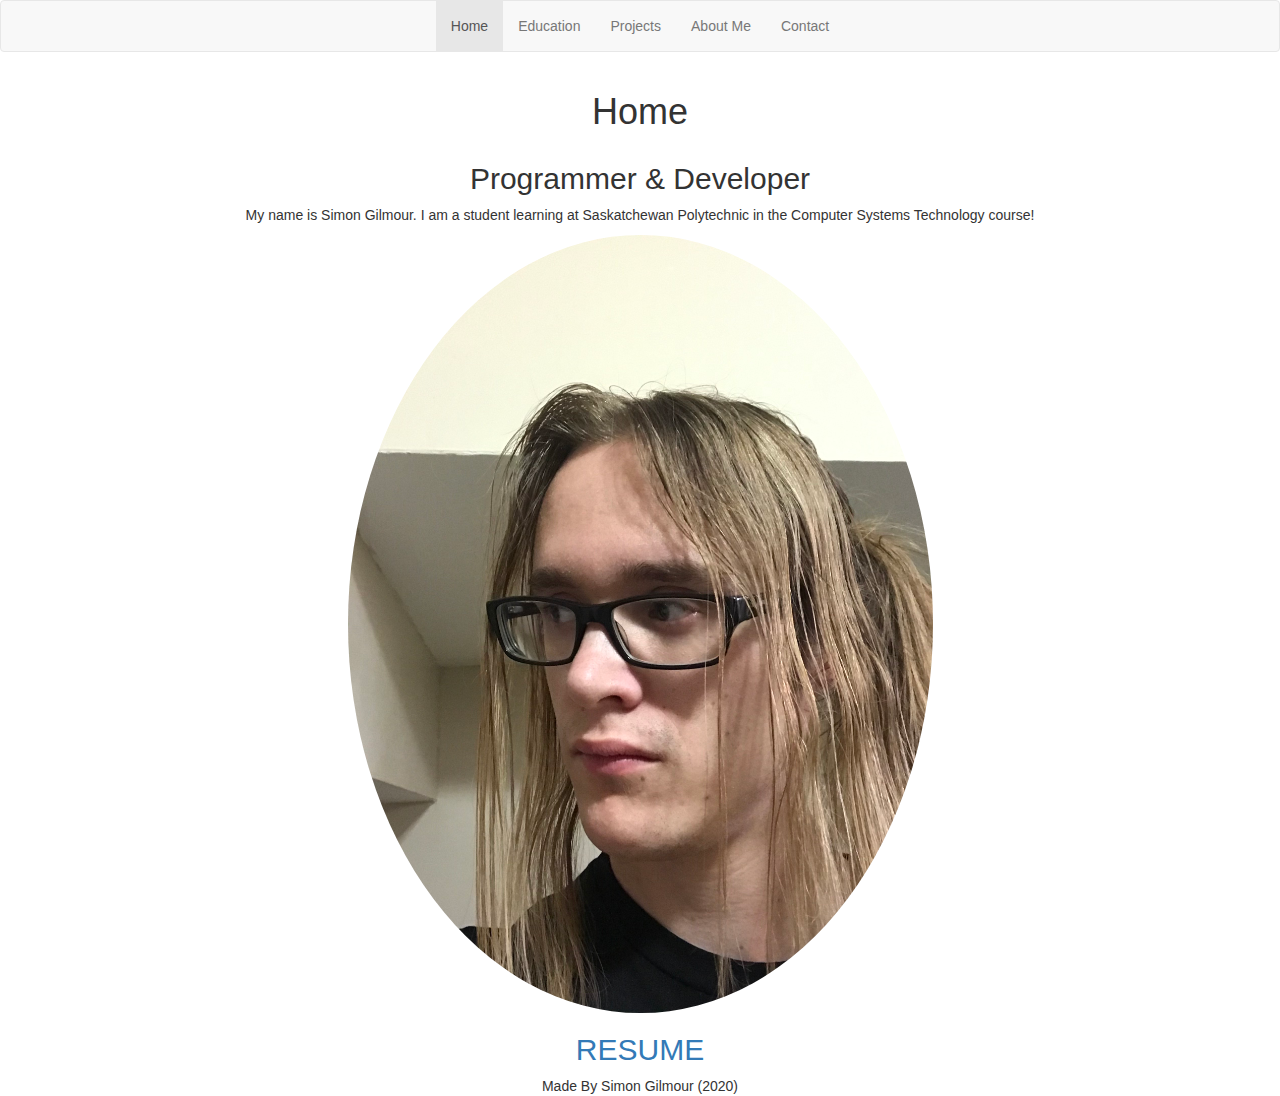
<file: index.html>
<!DOCTYPE html>
<html lang="en">
<head>
    <meta charset="UTF-8">
    <title>Home</title>

    <link rel="stylesheet" href="https://maxcdn.bootstrapcdn.com/bootstrap/3.4.1/css/bootstrap.min.css">
    <script src="https://ajax.googleapis.com/ajax/libs/jquery/3.4.1/jquery.min.js"></script>
    <script src="https://maxcdn.bootstrapcdn.com/bootstrap/3.4.1/js/bootstrap.min.js"></script>
    <link rel="stylesheet" href="HomePage.css">
</head>
<body>


<nav class="navbar navbar-default">
    <div class="container-fluid">

        <ul class="nav navbar-nav ">
            <li class="active"><a href="HomePage.html">Home</a></li>
            <li><a href="EducationPage.html">Education</a></li>
            <li><a href="Projects.html">Projects</a></li>
            <li><a href="AboutMe.html">About Me</a></li>
            <li><a href="ContactPage.html">Contact</a></li>
        </ul>
    </div>
</nav>

<div class="container">

    <h1 class="text-center">Home</h1>
</div>

    <div class="container">

        <div class="row">
            <h2 class="text-center">
             Programmer & Developer
            </h2>
        </div>
        <div class="row">
            <p class="text-center">My name is Simon Gilmour. I am a student learning at Saskatchewan Polytechnic in the Computer Systems Technology course!</p>
        </div>
        <div class="row">
            <div class="text-center">
                <img src="IMG_0342.jpg" class="img-fluid" alt="Coffee Image" width="50%" height="25%" style="border-radius:50%">
            </div>
        </div>

        <div class="row">
            <h2 class="text-center"><a href="ResumePage.html">RESUME</a></h2>
        </div>


    </div>
    <div class="row">
        <div class="text-center">
            <footer> Made By Simon Gilmour (2020) </footer>
        </div>
    </div>

</body>
</html>
</file>
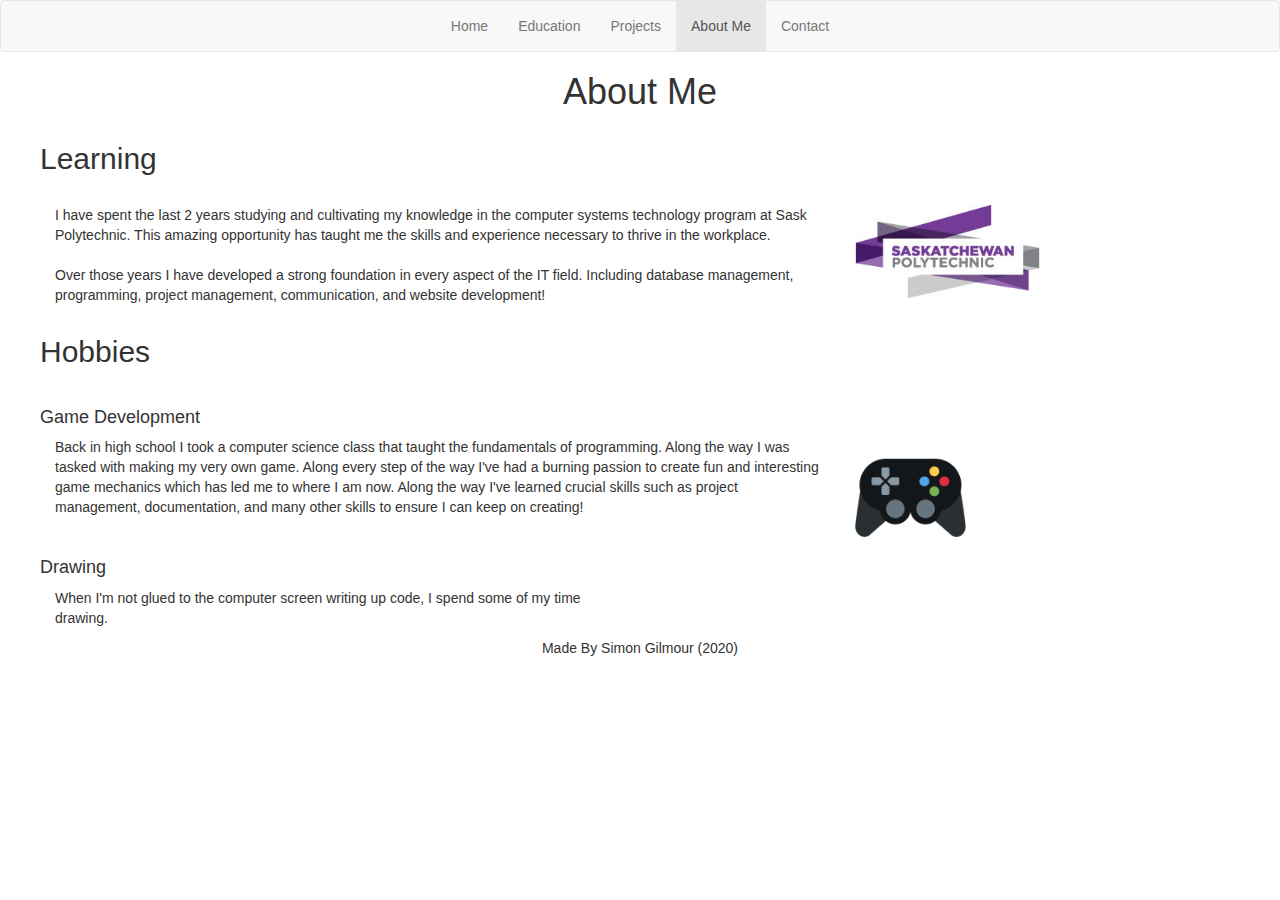
<file: AboutMe.html>
<!DOCTYPE html>
<html lang="en">
<head>
    <meta charset="UTF-8">
    <title>About Me</title>

    <link rel="stylesheet" href="https://maxcdn.bootstrapcdn.com/bootstrap/3.4.1/css/bootstrap.min.css">
    <script src="https://ajax.googleapis.com/ajax/libs/jquery/3.4.1/jquery.min.js"></script>
    <script src="https://maxcdn.bootstrapcdn.com/bootstrap/3.4.1/js/bootstrap.min.js"></script>
    <link rel="stylesheet" href="HomePage.css">
</head>
<body>


<nav class="navbar navbar-default">
    <div class="container-fluid">

        <ul class="nav navbar-nav ">
            <li><a href="HomePage.html">Home</a></li>
            <li><a href="EducationPage.html">Education</a></li>
            <li><a href="Projects.html">Projects</a></li>
            <li  class="active"><a href="AboutMe.html">About Me</a></li>
            <li><a href="ContactPage.html">Contact</a></li>
        </ul>
    </div>
</nav>
<h1 class="text-center">About Me</h1>

<div class="container">
    <div class="row ">

    <div class="row">

        <h2>Learning</h2><br>
        <p class="col-xs-12 col-md-8">
            I have spent the last 2 years studying and cultivating my knowledge in the
            computer systems technology program at Sask Polytechnic. This amazing opportunity
            has taught me the skills and experience necessary to thrive in the workplace.<br><br>
            Over those years I have developed a strong foundation in every aspect of the IT field. Including database management,
            programming, project management, communication, and website development!
        </p>

        <div class="col-md-4">
            <img src="spt" width="50%" height="50%">
        </div>
    </div>

        <div class="row">
            <h2>Hobbies</h2><br>
            <h4>Game Development</h4>
            <p class="col-xs-12 col-md-8">
                Back in high school I took a computer science class that taught the fundamentals of programming.
                Along the way I was tasked with making my very own game. Along every step of the way I've had
                a burning passion to create fun and interesting game mechanics which has led me to where I am now. Along the way I've learned
                crucial skills such as project management, documentation, and many other skills to ensure I can keep on creating!
            </p>
            <div class="col-md-4">
                <img src="controller.png" width="30%" height="30%">
            </div>
        </div>
        <div class="row">
            <h4>Drawing</h4>
            <p class="col-xs-12 col-md-6">
                When I'm not glued to the computer screen writing up code, I spend some of my time drawing.
            </p>
        </div>

    </div>

</div>
    
        <div class="row">
        <div class="text-center">
            <footer> Made By Simon Gilmour (2020) </footer>
        </div>
    </div>
</body>
</html>
</file>
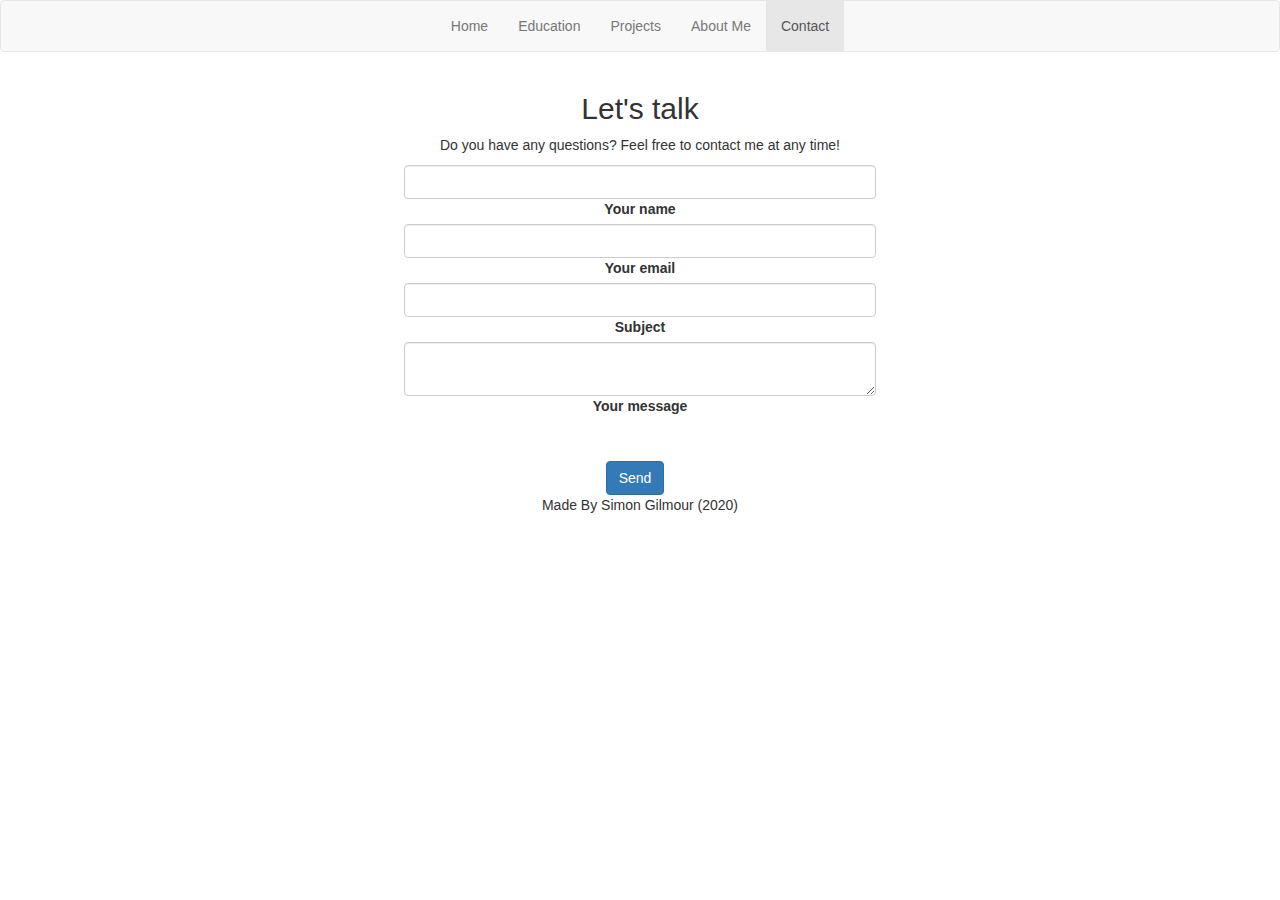
<file: ContactPage.html>
<!DOCTYPE html>
<html lang="en">
<head>
    <meta charset="UTF-8">
    <title>ContactPage</title>
    <link rel="stylesheet" href="https://maxcdn.bootstrapcdn.com/bootstrap/3.4.1/css/bootstrap.min.css">
    <script src="https://ajax.googleapis.com/ajax/libs/jquery/3.4.1/jquery.min.js"></script>
    <script src="https://maxcdn.bootstrapcdn.com/bootstrap/3.4.1/js/bootstrap.min.js"></script>
    <link rel="stylesheet" href="HomePage.css">
</head>
<body>

<nav class="navbar navbar-default">
    <div class="container-fluid">

        <ul class="nav navbar-nav ">
            <li><a href="HomePage.html">Home</a></li>
            <li><a href="EducationPage.html">Education</a></li>
            <li><a href="Projects.html">Projects</a></li>
            <li><a href="AboutMe.html">About Me</a></li>
            <li  class="active"><a href="ContactPage.html">Contact</a></li>
        </ul>
    </div>
</nav>

 <div class="row">
     <!--Section: Contact v.2-->
     <section class="mb-4">

         <!--Section heading-->
         <h2 class="h1-responsive font-weight-bold text-center my-4">Let's talk</h2>
         <!--Section description-->
         <p class="text-center w-responsive mx-auto mb-5">Do you have any questions? Feel free to contact me at any time!</p>

         <div class="row text-center">

             <!--Grid column-->
             <div class="col-md-9 mb-md-0 mb-5 ">
                 <form id="contact-form" name="contact-form" action="mail.php" method="POST">

                     <!--Grid row-->
                     <div class="row ">

                         <!--Grid column-->
                         <div class="col-md-6 col-md-offset-5">
                             <div class="md-form mb-0">
                                 <input type="text" id="name" name="name" class="form-control">
                                 <label for="name" class="">Your name</label>
                             </div>
                         </div>
                         <!--Grid column-->

                         <!--Grid column-->
                         <div class="col-md-6 col-md-offset-5">
                             <div class="md-form mb-0">
                                 <input type="text" id="email" name="email" class="form-control">
                                 <label for="email" class="">Your email</label>
                             </div>
                         </div>
                         <!--Grid column-->

                     </div>
                     <!--Grid row-->

                     <!--Grid row-->
                     <div class="row">
                         <div class="col-md-6 col-md-offset-5">
                             <div class="md-form mb-0 ">
                                 <input type="text" id="subject" name="subject" class="form-control">
                                 <label for="subject" class="">Subject</label>
                             </div>
                         </div>
                     </div>
                     <!--Grid row-->

                     <!--Grid row-->
                     <div class="row">

                         <!--Grid column-->
                         <div class="col-md-6 col-md-offset-5">

                             <div class="md-form">
                                 <textarea type="text" id="message" name="message" rows="2" class="form-control md-textarea"></textarea>
                                 <label for="message">Your message</label>
                             </div>

                         </div>
                     </div>
                     <!--Grid row-->

                 </form>

                 <div class="text-center text-md-left col-md-offset-4">
                     <br><br><a class="btn btn-primary" onclick="document.getElementById('contact-form').submit();">Send</a>
                 </div>
                 <div class="status"></div>
             </div>
             <!--Grid column-->

         </div>

     </section>
     <!--Section: Contact v.2-->
 </div>
    
        <div class="row">
        <div class="text-center">
            <footer> Made By Simon Gilmour (2020) </footer>
        </div>
    </div>
</body>
</html>
</file>
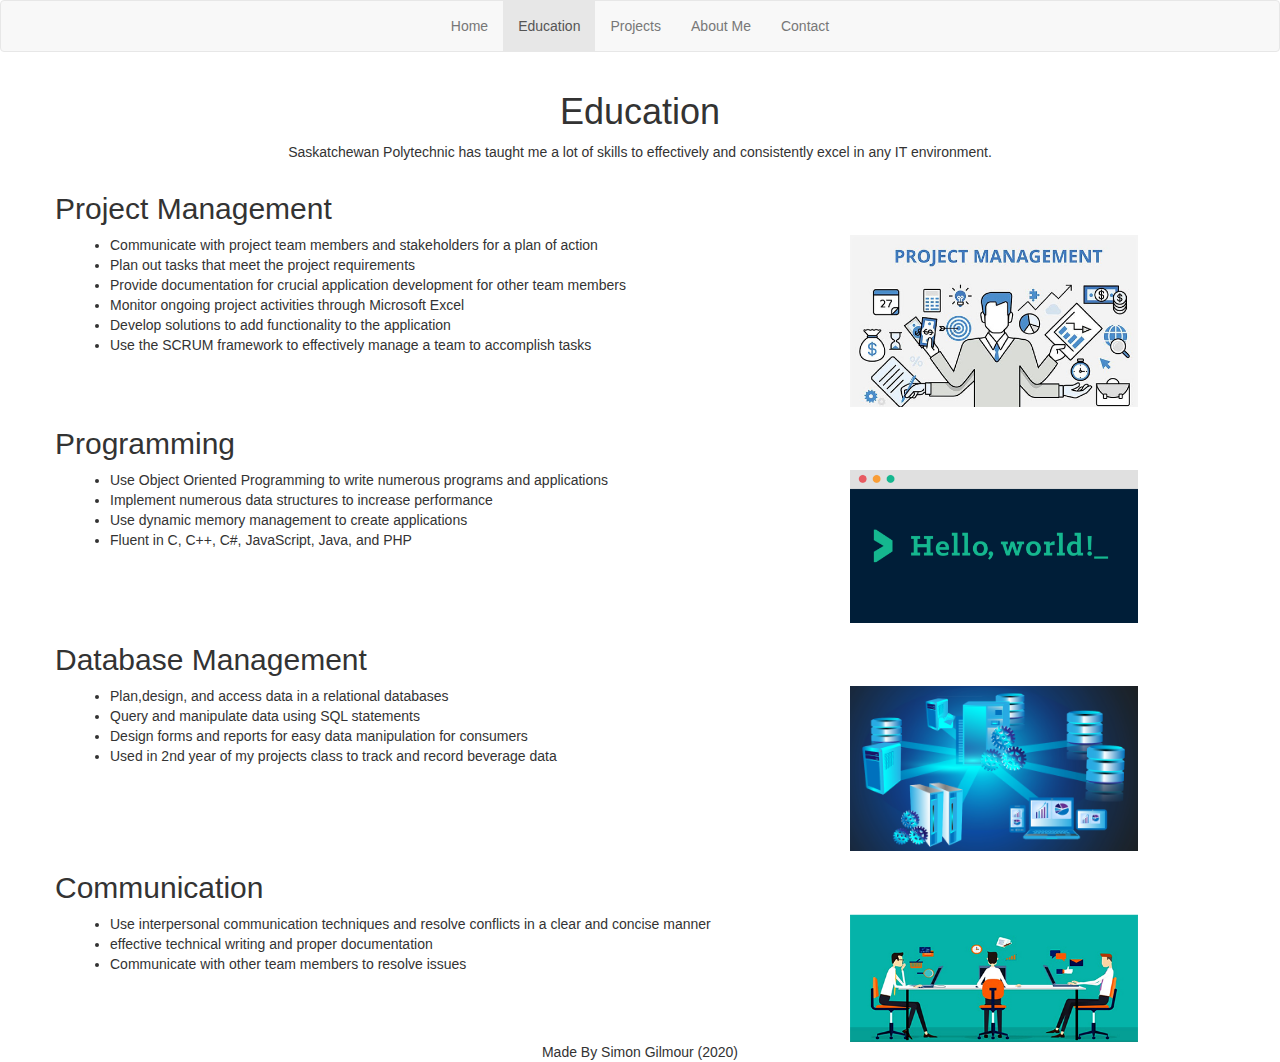
<file: EducationPage.html>
<!DOCTYPE html>
<html lang="en">
<head>
    <meta charset="UTF-8">
    <title>Education</title>
    <link rel="stylesheet" href="https://maxcdn.bootstrapcdn.com/bootstrap/3.4.1/css/bootstrap.min.css">
    <link rel="stylesheet" href="HomePage.css">

</head>
<body>

<nav class="navbar navbar-default">
    <div class="container-fluid">

        <ul class="nav navbar-nav ">
            <li ><a href="HomePage.html">Home</a></li>
            <li class="active"><a href="EducationPage.html">Education</a></li>
            <li><a href="Projects.html">Projects</a></li>
            <li><a href="AboutMe.html">About Me</a></li>
            <li><a href="ContactPage.html">Contact</a></li>
        </ul>
    </div>
</nav>
<div class="container">

        <h1 class="text-center">Education</h1>
    <p class="text-center">Saskatchewan Polytechnic has taught me a lot of skills to effectively and consistently excel in any IT environment.</p>
</div>
<div class="container">

    <div class="row align-items-center">
        <h2 class="text-left">Project Management</h2>
        <div class="col-sm-8">
            <ul>
                <li>Communicate with project team members and stakeholders for a plan of action</li>
                <li>Plan out tasks that meet the project requirements </li>
                <li>Provide documentation for crucial application development for other team members</li>
                <li>Monitor ongoing project activities through Microsoft Excel</li>
                <li>Develop solutions to add functionality to the application</li>
                <li>Use the SCRUM framework to effectively manage a team to accomplish tasks</li>
            </ul>
        </div>
        <div class="col-sm-4 ">
            <img src="pm" width="80%" height="80%">
        </div>
    </div>


    <div class="row align-items-center">
        <h2 class="text-left">Programming</h2>
        <div class="col-sm-8">
            <ul>
                <li>Use Object Oriented Programming to write numerous programs and applications</li>
                <li>Implement numerous data structures to increase performance</li>
                <li>Use dynamic memory management to create applications</li>
                <li>Fluent in C, C++, C#, JavaScript, Java, and PHP</li>
            </ul>
        </div>
        <div class="col-sm-4 ">
            <img src="pro.png" width="80%" height="80%">
        </div>
    </div>


        <div class="row align-items-center">
            <h2>Database Management</h2>
            <div class="col-sm-8">
                <ul>
                    <li>Plan,design, and access data in a relational databases</li>
                    <li>Query and manipulate data using SQL statements</li>
                    <li>Design forms and reports for easy data manipulation for consumers</li>
                    <li>Used in 2nd year of my projects class to track and record beverage data</li>
                </ul>
            </div>
            <div class="col-sm-4 ">
                <img src="database-blue.png" width="80%" height="80%">
            </div>

        </div>


        <div class="row align-items-center">
            <h2>Communication</h2>
            <div class="col-sm-8">
                <ul>
                    <li> Use interpersonal communication techniques and resolve conflicts in a clear and concise manner</li>
                    <li> effective technical writing and proper documentation</li>
                    <li>Communicate with other team members to resolve issues</li>
                </ul>
            </div>
            <div class="col-sm-4 ">
                <img src="com.png" width="80%" height="80%">
            </div>
        </div>

</div>
    
        <div class="row">
        <div class="text-center">
            <footer> Made By Simon Gilmour (2020) </footer>
        </div>
    </div>
</body>
</html>
</file>
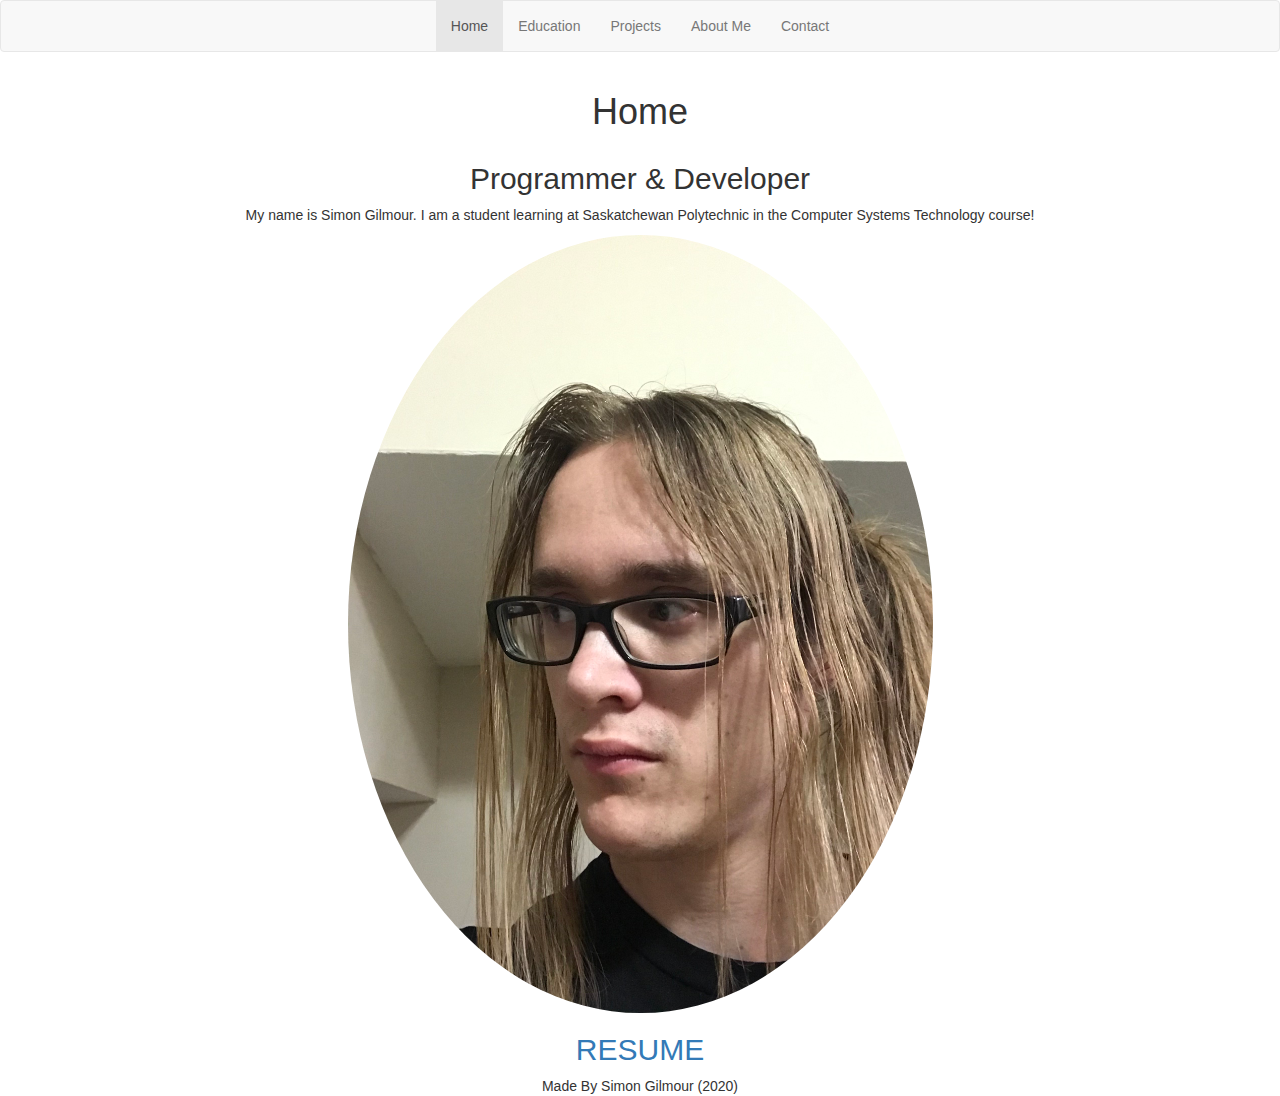
<file: HomePage.html>
<!DOCTYPE html>
<html lang="en">
<head>
    <meta charset="UTF-8">
    <title>Home</title>

    <link rel="stylesheet" href="https://maxcdn.bootstrapcdn.com/bootstrap/3.4.1/css/bootstrap.min.css">
    <script src="https://ajax.googleapis.com/ajax/libs/jquery/3.4.1/jquery.min.js"></script>
    <script src="https://maxcdn.bootstrapcdn.com/bootstrap/3.4.1/js/bootstrap.min.js"></script>
    <link rel="stylesheet" href="HomePage.css">
</head>
<body>


<nav class="navbar navbar-default">
    <div class="container-fluid">

        <ul class="nav navbar-nav ">
            <li class="active"><a href="HomePage.html">Home</a></li>
            <li><a href="EducationPage.html">Education</a></li>
            <li><a href="Projects.html">Projects</a></li>
            <li><a href="AboutMe.html">About Me</a></li>
            <li><a href="ContactPage.html">Contact</a></li>
        </ul>
    </div>
</nav>

<div class="container">

    <h1 class="text-center">Home</h1>
</div>

    <div class="container">

        <div class="row">
            <h2 class="text-center">
             Programmer & Developer
            </h2>
        </div>
        <div class="row">
            <p class="text-center">My name is Simon Gilmour. I am a student learning at Saskatchewan Polytechnic in the Computer Systems Technology course!</p>
        </div>
        <div class="row">
            <div class="text-center">
                <img src="IMG_0342.jpg" class="img-fluid" alt="Coffee Image" width="50%" height="25%" style="border-radius:50%">
            </div>
        </div>

        <div class="row">
            <h2 class="text-center"><a href="ResumePage.html">RESUME</a></h2>
        </div>


    </div>
    
        <div class="row">
        <div class="text-center">
            <footer> Made By Simon Gilmour (2020) </footer>
        </div>
    </div>

</body>
</html>
</file>
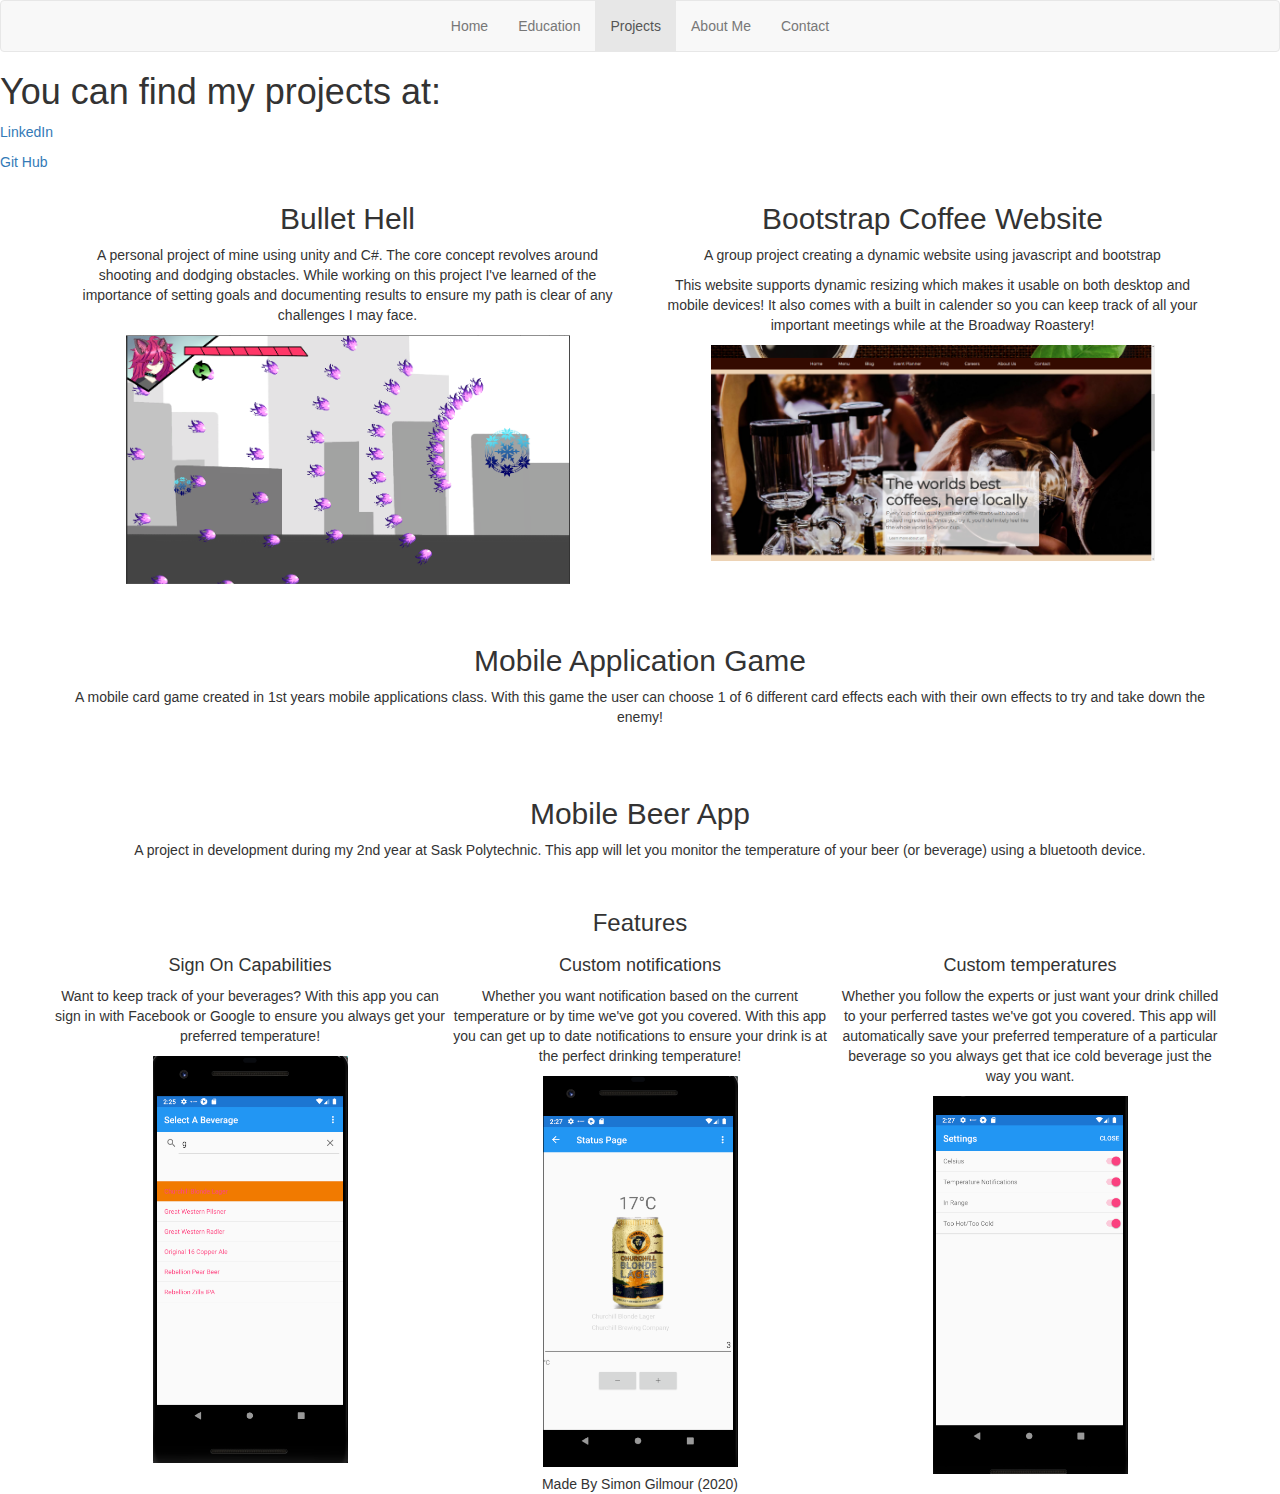
<file: Projects.html>
<!DOCTYPE html>
<html lang="en">
<head>
    <meta charset="UTF-8">
    <title>Projects</title>

    <link rel="stylesheet" href="https://maxcdn.bootstrapcdn.com/bootstrap/3.4.1/css/bootstrap.min.css">
    <script src="https://ajax.googleapis.com/ajax/libs/jquery/3.4.1/jquery.min.js"></script>
    <script src="https://maxcdn.bootstrapcdn.com/bootstrap/3.4.1/js/bootstrap.min.js"></script>
    <link rel="stylesheet" href="HomePage.css">
</head>
<body>


<nav class="navbar navbar-default">
    <div class="container-fluid">

        <ul class="nav navbar-nav ">
            <li><a href="HomePage.html">Home</a></li>
            <li><a href="EducationPage.html">Education</a></li>
            <li  class="active"><a href="Projects.html">Projects</a></li>
            <li><a href="AboutMe.html">About Me</a></li>
            <li><a href="ContactPage.html">Contact</a></li>
        </ul>
    </div>
</nav>

<h1>You can find my projects at: </h1>
<p><a href="https://www.linkedin.com/in/simonrgilmour/">LinkedIn</a></p>
<p><a href="//github.com/SimonGilmour">Git Hub</a></p>

<div class="container">
<div class="row text-center">
    <div class="col-md-6">
        <h2>Bullet Hell</h2>
        <p>A personal project of mine using unity and C#. The core concept revolves around shooting and dodging obstacles. While working on
        this project I've learned of the importance of setting goals and documenting results to ensure my path is clear of any challenges I may face.</p>
        <img src="bhimg1.PNG" class="img-fluid" alt="Coffee Image" width="80%" height="80%">
    </div>


    <div class="col-md-6">
        <h2>Bootstrap Coffee Website</h2>
        <p>A group project creating a dynamic website using javascript and bootstrap</p>
        <p>This website supports dynamic resizing which makes it usable on both desktop and mobile devices! It also
        comes with a built in calender so you can keep track of all your important meetings while at the Broadway Roastery!</p>
        <img src="coffee.PNG" class="img-fluid" alt="Coffee Image" width="80%" height="80%">
    </div>

</div>

<div class="row text-center">
    <br><br><h2>Mobile Application Game</h2>
    <p >A mobile card game created in 1st years mobile applications class. With this game the user can choose 1 of
        6 different card effects each with their own effects to try and take down the enemy!</p>
</div>


<div class="row text-center">
    <br><br><h2>Mobile Beer App</h2>
    <p> A project in development during my 2nd year at Sask Polytechnic. This app will let you monitor the temperature
        of your beer (or beverage) using a bluetooth device.</p>

</div>

<div class="row text-center">
   <br> <h3>Features</h3>
    <div class="col-xs-4">
        <h4>Sign On Capabilities</h4>
        <div class="row">
            <p>Want to keep track of your beverages? With this app you can sign in with Facebook or Google to ensure you always
                get your preferred temperature!</p>
        </div>
        <div class="row">
            <img src="Beer1.PNG" width="50%" height="50%">
        </div>

    </div>

    <div class="col-xs-4">
        <h4>Custom notifications</h4>
        <p class="row">Whether you want notification based on the current temperature or by time we've got you covered. With this app
            you can get up to date notifications to ensure your drink is at the perfect drinking temperature!</p>
        <div class="row">
            <img src="Beer2.PNG" width="50%" height="50%">
        </div>
    </div>

    <div class="col-xs-4">
        <h4>Custom temperatures</h4>
        <p class="row">Whether you follow the experts or just want your drink chilled to your perferred tastes we've got you covered.
            This app will automatically save your preferred temperature of a particular beverage so you always get that ice cold beverage
            just the way you want.</p>
        <div class="row">
            <img src="Beer3.PNG" width="50%" height="50%">
        </div>
    </div>
</div>

</div>

    <div class="row">
        <div class="text-center">
            <footer> Made By Simon Gilmour (2020) </footer>
        </div>
    </div>

</body>
</html>
</file>
<file: HomePage.css>
.navbar .navbar-nav{
    display: inline-block;
    float: none;
    vertical-align: top;
}

.navbar {
    text-align: center;

}

.navbar .brand, .navbar .nav > li > a:hover {
    color: #F56E6E;
}
</file>
